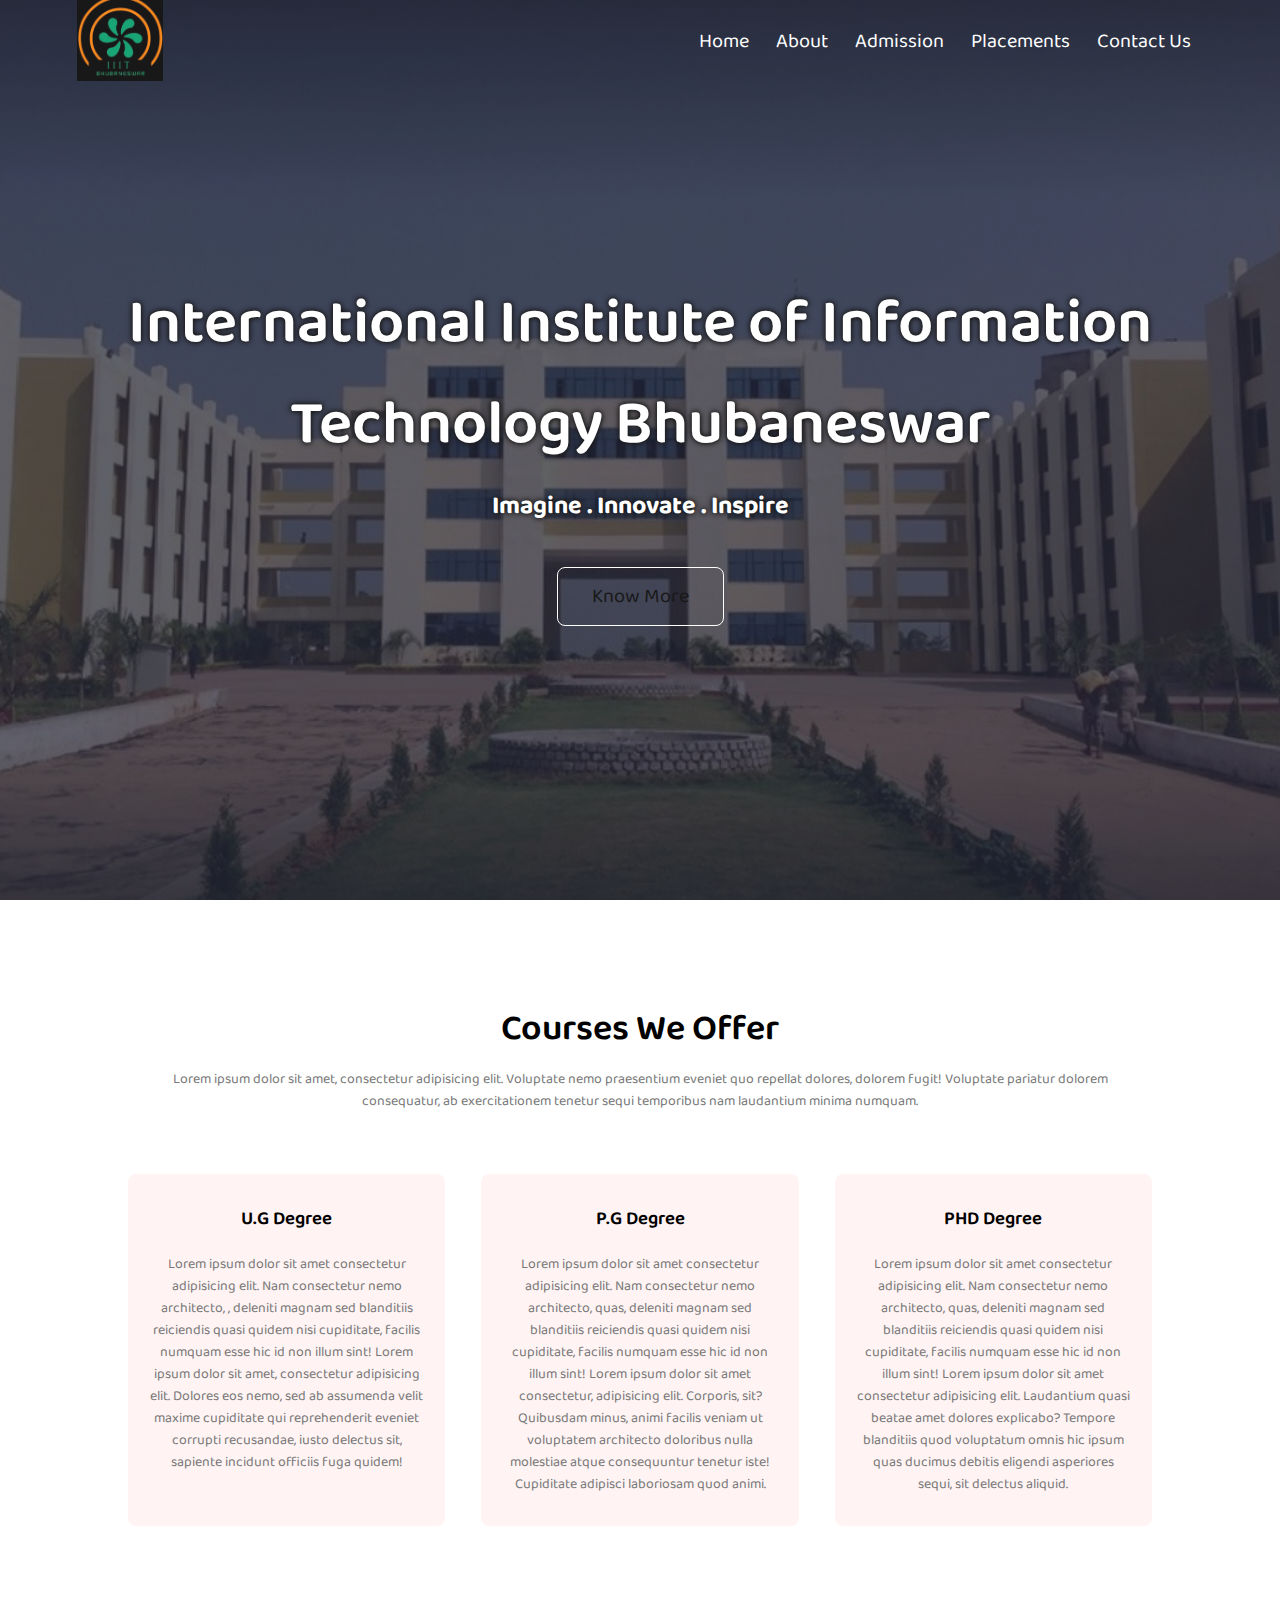
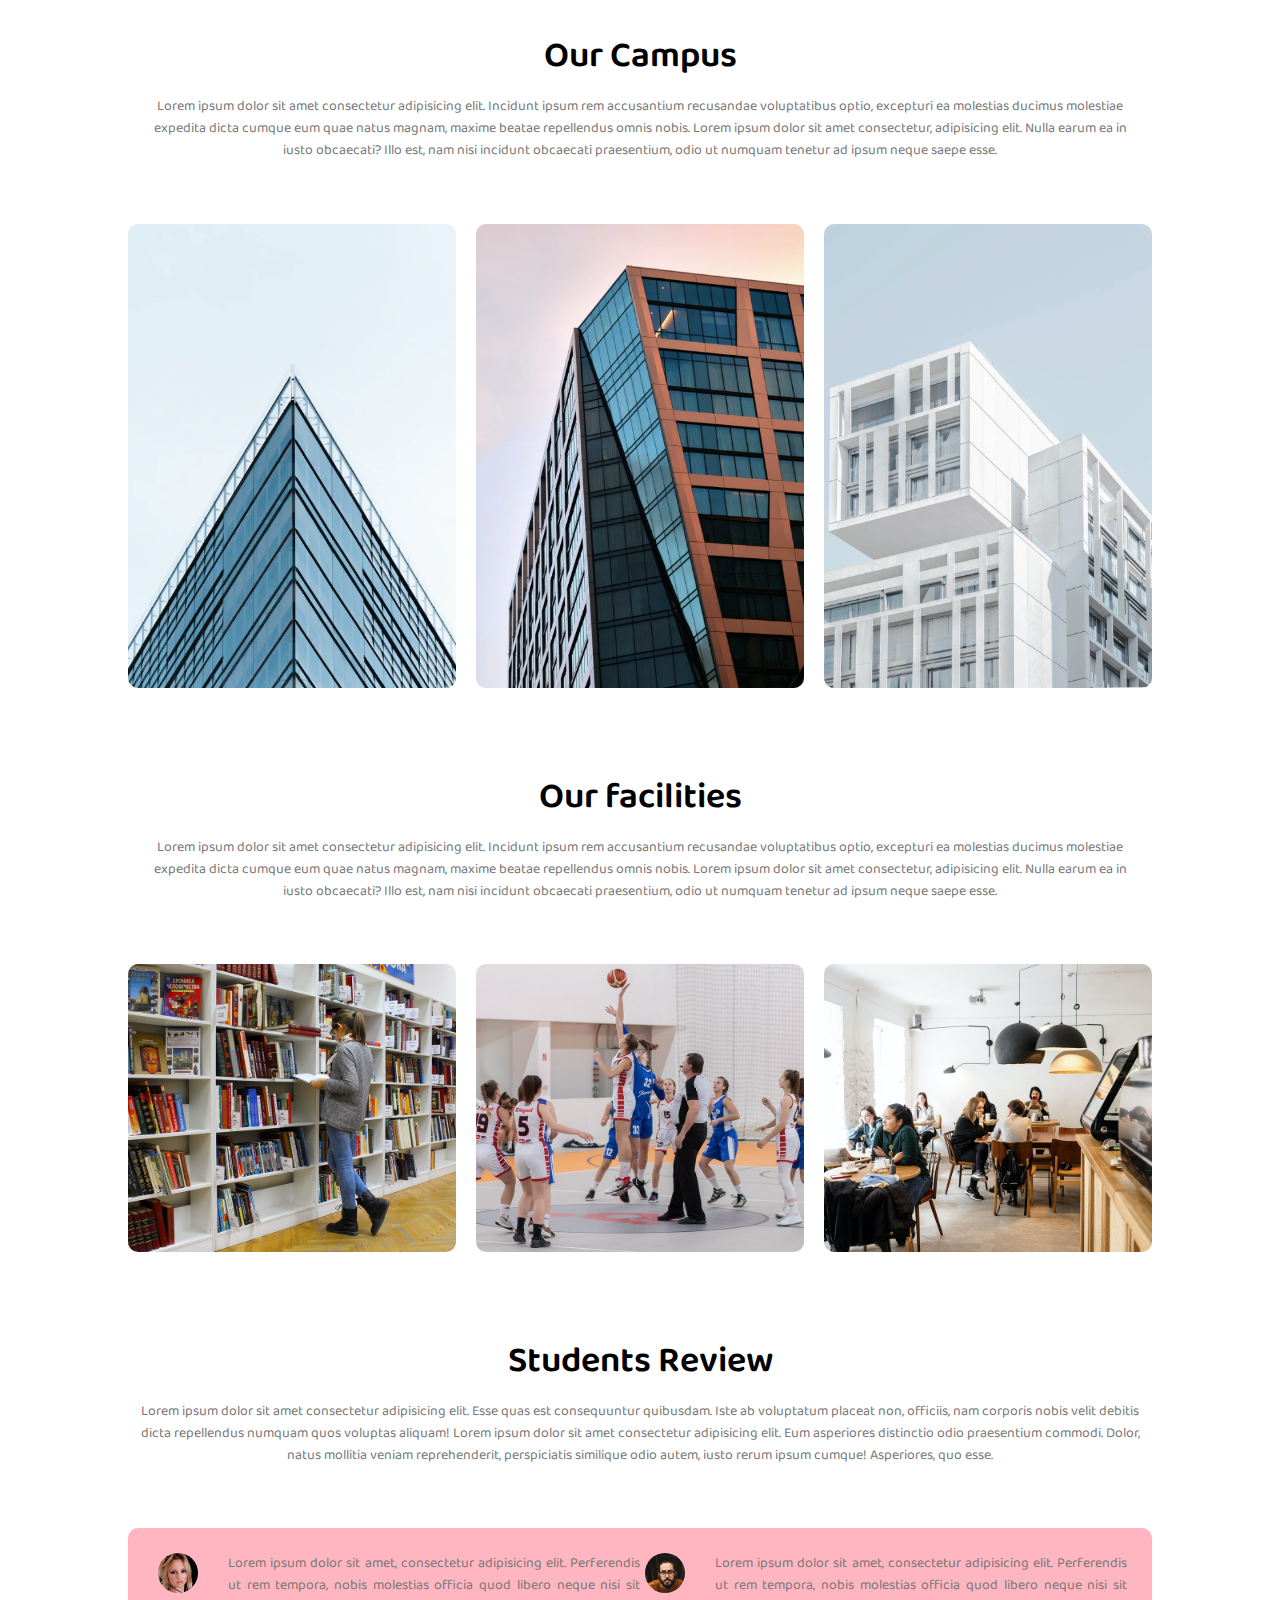
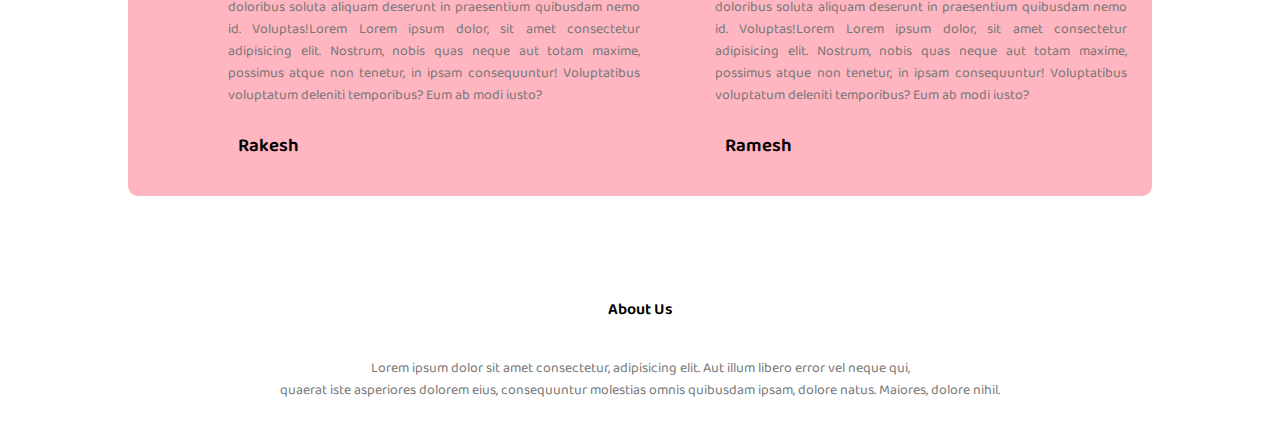
<file: index.html>
<!DOCTYPE html>
<html lang="en">
<head>
    <meta charset="UTF-8">
    <meta http-equiv="X-UA-Compatible" content="IE=edge">
    <meta name="viewport" content="width=device-width, initial-scale=1.0">
    <title>Home-IIIT BBSR</title>
    <link rel="stylesheet" href="style.css">
    <link rel="preconnect" href="https://fonts.googleapis.com">
<link rel="preconnect" href="https://fonts.gstatic.com" crossorigin>
<link href="https://fonts.googleapis.com/css2?family=Baloo+Bhai+2:wght@600;800&display=swap" rel="stylesheet">
<link rel="stylesheet" href="mobile.css">
<link rel="stylesheet" href="https://pro.fontawesome.com/releases/v5.10.0/css/all.css" integrity="sha384-AYmEC3Yw5cVb3ZcuHtOA93w35dYTsvhLPVnYs9eStHfGJvOvKxVfELGroGkvsg+p" crossorigin="anonymous"/>
</head>
<body>
    <section class="header">
        <nav><a href="index.html"><img src="img/logo.jpg" alt="logo" srcset=""></a>
        <div class="nav-links" id="navlinks">
            <i class="fa fa-times-circle" onclick="hidemenu()" ></i>
            <ul>
                <li><a href="index.html">Home</a></li>
                <li><a href="about.html">About</a></li>
                <li><a href="course.html">Admission</a></li>
                <li><a href="placement.html">Placements</a></li>
                <li><a href="contact.html">Contact Us</a></li>
            </ul>

        </div>
         <i class="fa fa-bars" onclick="showmenu()" ></i>       
        </nav>

        <div class="text-box">
            <h1>International Institute of Information Technology Bhubaneswar</h1>
            <h2>Imagine . Innovate . Inspire</h2>
            <a href="" class="btn-one">Know More</a>
        </div>

    </section>

<section class="course">
    <h1>Courses We Offer</h1>
    <p>Lorem ipsum dolor sit amet, consectetur adipisicing elit. Voluptate nemo praesentium eveniet quo repellat dolores, dolorem fugit! Voluptate pariatur dolorem consequatur, ab exercitationem tenetur sequi temporibus nam laudantium minima numquam.</p>

<div class="row">
    <div class="course-col">
        <h3>U.G Degree</h3>
        <p>Lorem ipsum dolor sit amet consectetur adipisicing elit. Nam consectetur nemo architecto, , deleniti magnam sed blanditiis reiciendis quasi quidem nisi cupiditate, facilis numquam esse hic id non illum sint! Lorem ipsum dolor sit amet, consectetur adipisicing elit. Dolores eos nemo, sed ab assumenda velit maxime cupiditate qui reprehenderit eveniet corrupti recusandae, iusto delectus sit, sapiente incidunt officiis fuga quidem!
        </p>
    </div>
    <div class="course-col">
        <h3>P.G Degree</h3>
        <p>Lorem ipsum dolor sit amet consectetur adipisicing elit. Nam consectetur nemo architecto, quas, deleniti magnam sed blanditiis reiciendis quasi quidem nisi cupiditate, facilis numquam esse hic id non illum sint!  Lorem ipsum dolor sit amet consectetur, adipisicing elit. Corporis, sit? Quibusdam minus, animi facilis veniam ut voluptatem architecto doloribus nulla molestiae atque consequuntur tenetur iste! Cupiditate adipisci laboriosam quod animi. </p>
    </div>
    <div class="course-col">    
        <h3>PHD Degree</h3>
        <p>Lorem ipsum dolor sit amet consectetur adipisicing elit. Nam consectetur nemo architecto,  quas, deleniti magnam sed blanditiis reiciendis quasi quidem nisi cupiditate, facilis numquam esse hic id non illum sint! Lorem ipsum dolor sit amet consectetur adipisicing elit. Laudantium quasi beatae amet dolores explicabo? Tempore blanditiis quod voluptatum omnis hic ipsum quas ducimus debitis eligendi asperiores sequi, sit delectus aliquid. </p>
    </div>
</div>

</section>


<section class="campus">
    <h1>Our Campus</h1>
    <p>Lorem ipsum dolor sit amet consectetur adipisicing elit. Incidunt ipsum rem accusantium recusandae voluptatibus optio, excepturi ea molestias ducimus molestiae expedita dicta cumque eum quae natus magnam, maxime beatae repellendus omnis nobis. Lorem ipsum dolor sit amet consectetur, adipisicing elit. Nulla earum ea in iusto obcaecati? Illo est, nam nisi incidunt obcaecati praesentium, odio ut numquam tenetur ad ipsum neque saepe esse.</p>


<div class="row">
<div class="campus-col">
    <img src="img/london.png" >
    <div class="layer">

        <h3>Admin Block</h3>
    </div>
</div>
<div class="campus-col">
    <img src="img/newyork.png"  >
    <div class="layer">

        <h3>Students Block</h3>
    </div>
</div>
<div class="campus-col">
    <img src="img/washington.png">
    <div class="layer">

        <h3>Sports Block</h3>
    </div>
</div>


</div>


</section>

<section class="facilities">
    <h1>Our facilities</h1>
    <p>Lorem ipsum dolor sit amet consectetur adipisicing elit. Incidunt ipsum rem accusantium recusandae voluptatibus optio, excepturi ea molestias ducimus molestiae expedita dicta cumque eum quae natus magnam, maxime beatae repellendus omnis nobis. Lorem ipsum dolor sit amet consectetur, adipisicing elit. Nulla earum ea in iusto obcaecati? Illo est, nam nisi incidunt obcaecati praesentium, odio ut numquam tenetur ad ipsum neque saepe esse.</p>


    <div class="row">
        <div class="campus-col">
            <img src="img/library.png" >
            <div class="layer">
        
                <h3>library</h3>
            </div>
        </div>
        <div class="campus-col">
            <img src="img/basketball.png"  >
            <div class="layer">
        
                <h3>Sports Block</h3>
            </div>
        </div>
        <div class="campus-col">
            <img src="img/cafeteria.png">
            <div class="layer">
        
                <h3>Food Center</h3>
            </div>
        </div>
        
        
        </div>


</section>

<section class="testimonial">
    <h1>Students Review</h1>
    <p>Lorem ipsum dolor sit amet consectetur adipisicing elit. Esse quas est consequuntur quibusdam. Iste ab voluptatum placeat non, officiis, nam corporis nobis velit debitis dicta repellendus numquam quos voluptas aliquam! Lorem ipsum dolor sit amet consectetur adipisicing elit. Eum asperiores distinctio odio praesentium commodi. Dolor, natus mollitia veniam reprehenderit, perspiciatis similique odio autem, iusto rerum ipsum cumque! Asperiores, quo esse.</p>


    <div class="row">

        <div class="testimonial-col">

            <img src="img/user1.jpg" >
                    <div><p>Lorem ipsum dolor sit amet, consectetur adipisicing elit. Perferendis ut rem tempora, nobis molestias officia quod libero neque nisi sit doloribus soluta aliquam deserunt in praesentium quibusdam nemo id. Voluptas!Lorem Lorem ipsum dolor, sit amet consectetur adipisicing elit. Nostrum, nobis quas neque aut totam maxime, possimus atque non tenetur, in ipsam consequuntur! Voluptatibus voluptatum deleniti temporibus? Eum ab modi iusto?</p>
                    
                    <h3>Rakesh</h3>
                    <i class="fa fa-star"></i>
                    <i class="fa fa-star"></i>
                    <i class="fa fa-star"></i>
                    <i class="fa fa-star"></i>
                    <i class="fa fa-star-o"></i>
                    
                    </div>
        
            <img src="img/user2.jpg" >
                    <div><p>Lorem ipsum dolor sit amet, consectetur adipisicing elit. Perferendis ut rem tempora, nobis molestias officia quod libero neque nisi sit doloribus soluta aliquam deserunt in praesentium quibusdam nemo id. Voluptas!Lorem Lorem ipsum dolor, sit amet consectetur adipisicing elit. Nostrum, nobis quas neque aut totam maxime, possimus atque non tenetur, in ipsam consequuntur! Voluptatibus voluptatum deleniti temporibus? Eum ab modi iusto?</p>
                    
                    <h3>Ramesh </h3>
                    <i class="fa fa-star"></i>
                    <i class="fa fa-star"></i>
                    <i class="fa fa-star"></i>
                    <i class="fa fa-star"></i>
                    <i class="fa fa-star"></i>
                    
        </div>
    </div>
</section>



<section class="footer">

    <h4>About Us  </h4>
<p>Lorem ipsum dolor sit amet consectetur, adipisicing elit. Aut illum libero error vel neque qui, <br> quaerat iste asperiores dolorem eius, consequuntur molestias omnis quibusdam ipsam, dolore natus. Maiores, dolore nihil.</p>

<div class="icons">
    <i class="fab fa-facebook-f"></i>
    <i class="fab fa-twitter"></i>
    <i class="fab fa-instagram"></i>
    <i class="fab fa-linkedin"></i>
    
  
</div>






</section>

<script src="https://smtpjs.com/v3/smtp.js"></script>
<script src="script.js"></script>




</body>

</html>
</file>
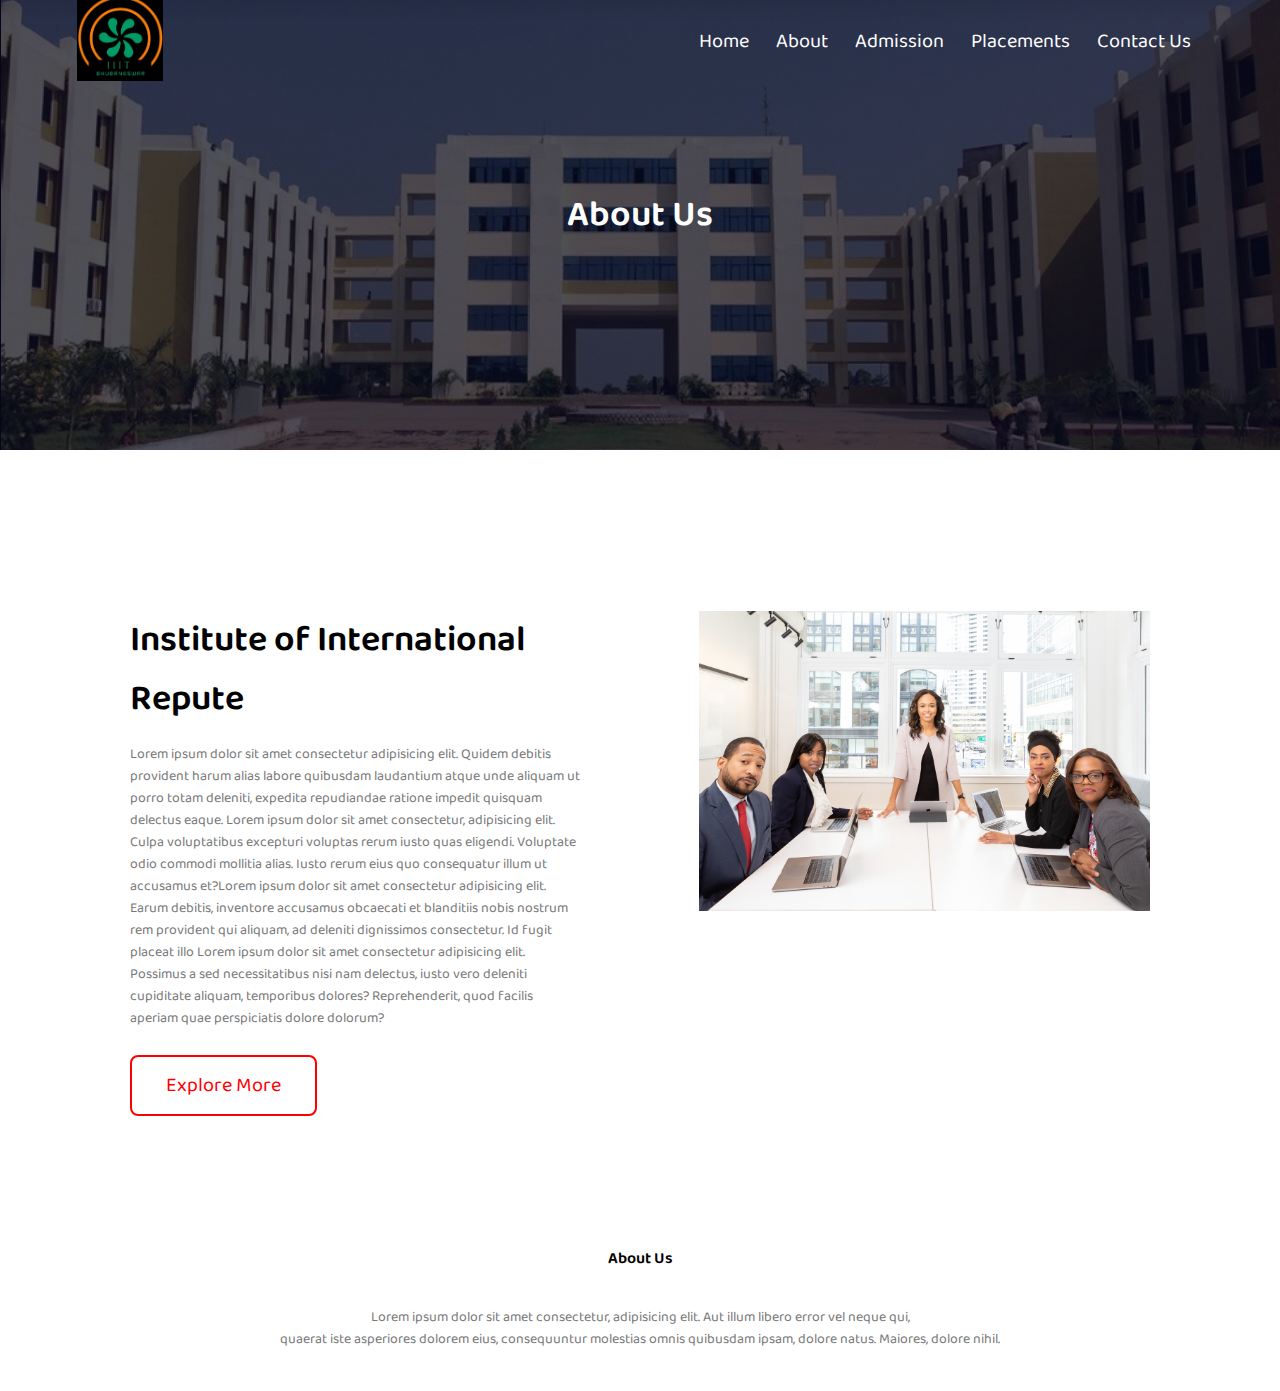
<file: about.html>
<!DOCTYPE html>
<html lang="en">
<head>
    <meta charset="UTF-8">
    <meta http-equiv="X-UA-Compatible" content="IE=edge">
    <meta name="viewport" content="width=device-width, initial-scale=1.0">
    <title>Home-IIIT BBSR</title>
    <link rel="stylesheet" href="style.css">
    <link rel="preconnect" href="https://fonts.googleapis.com">
<link rel="preconnect" href="https://fonts.gstatic.com" crossorigin>
<link href="https://fonts.googleapis.com/css2?family=Baloo+Bhai+2:wght@600;800&display=swap" rel="stylesheet">
<link rel="stylesheet" href="mobile.css">
<link rel="stylesheet" href="https://pro.fontawesome.com/releases/v5.10.0/css/all.css" integrity="sha384-AYmEC3Yw5cVb3ZcuHtOA93w35dYTsvhLPVnYs9eStHfGJvOvKxVfELGroGkvsg+p" crossorigin="anonymous"/>
</head>
<body>
    <section class="sub-header">
        <nav><a href="index.html"><img src="img/logo.jpg" alt="logo" srcset=""></a>
        <div class="nav-links" id="navlinks">
            <i class="fa fa-times-circle" onclick="hidemenu()" ></i>
            <ul>
                <li><a href="index.html">Home</a></li>
                <li><a href="about.html">About</a></li>
                <li><a href="course.html">Admission</a></li>
                <li><a href="placement.html">Placements</a></li>
                <li><a href="contact.html">Contact Us</a></li>
            </ul>

        </div>
         <i class="fa fa-bars" onclick="showmenu()" ></i>       
        </nav>

      <h1>About Us</h1>

    </section>

    

    <section class="about-us">



        <div class="row">

            <div class="about-col">

            <h1>Institute of International Repute </h1>
            <p>Lorem ipsum dolor sit amet consectetur adipisicing elit. Quidem debitis provident harum alias labore quibusdam laudantium atque unde aliquam ut porro totam deleniti, expedita repudiandae ratione impedit quisquam delectus eaque. Lorem ipsum dolor sit amet consectetur, adipisicing elit. Culpa voluptatibus excepturi voluptas rerum iusto quas eligendi. Voluptate odio commodi mollitia alias. Iusto rerum eius quo consequatur illum ut accusamus et?Lorem ipsum dolor sit amet consectetur adipisicing elit. Earum debitis, inventore accusamus obcaecati et blanditiis nobis nostrum rem provident qui aliquam, ad deleniti dignissimos consectetur. Id fugit placeat illo Lorem ipsum dolor sit amet consectetur adipisicing elit. Possimus a sed necessitatibus nisi nam delectus, iusto vero deleniti cupiditate aliquam, temporibus dolores? Reprehenderit, quod facilis aperiam quae perspiciatis dolore dolorum?</p>
            <a href="" class="btn-one redbtn">Explore More</a>
            </div>
            <div class="about-col">

                <img src="img/about.jpg" alt="">
            </div>
        </div>
    </section>




<section class="footer">

    <h4>About Us  </h4>
<p>Lorem ipsum dolor sit amet consectetur, adipisicing elit. Aut illum libero error vel neque qui, <br> quaerat iste asperiores dolorem eius, consequuntur molestias omnis quibusdam ipsam, dolore natus. Maiores, dolore nihil.</p>

<div class="icons">
    <i class="fab fa-facebook-f"></i>
    <i class="fab fa-twitter"></i>
    <i class="fab fa-instagram"></i>
    <i class="fab fa-linkedin"></i>
    
  
</div>






</section>

</body>
</html>
</file>
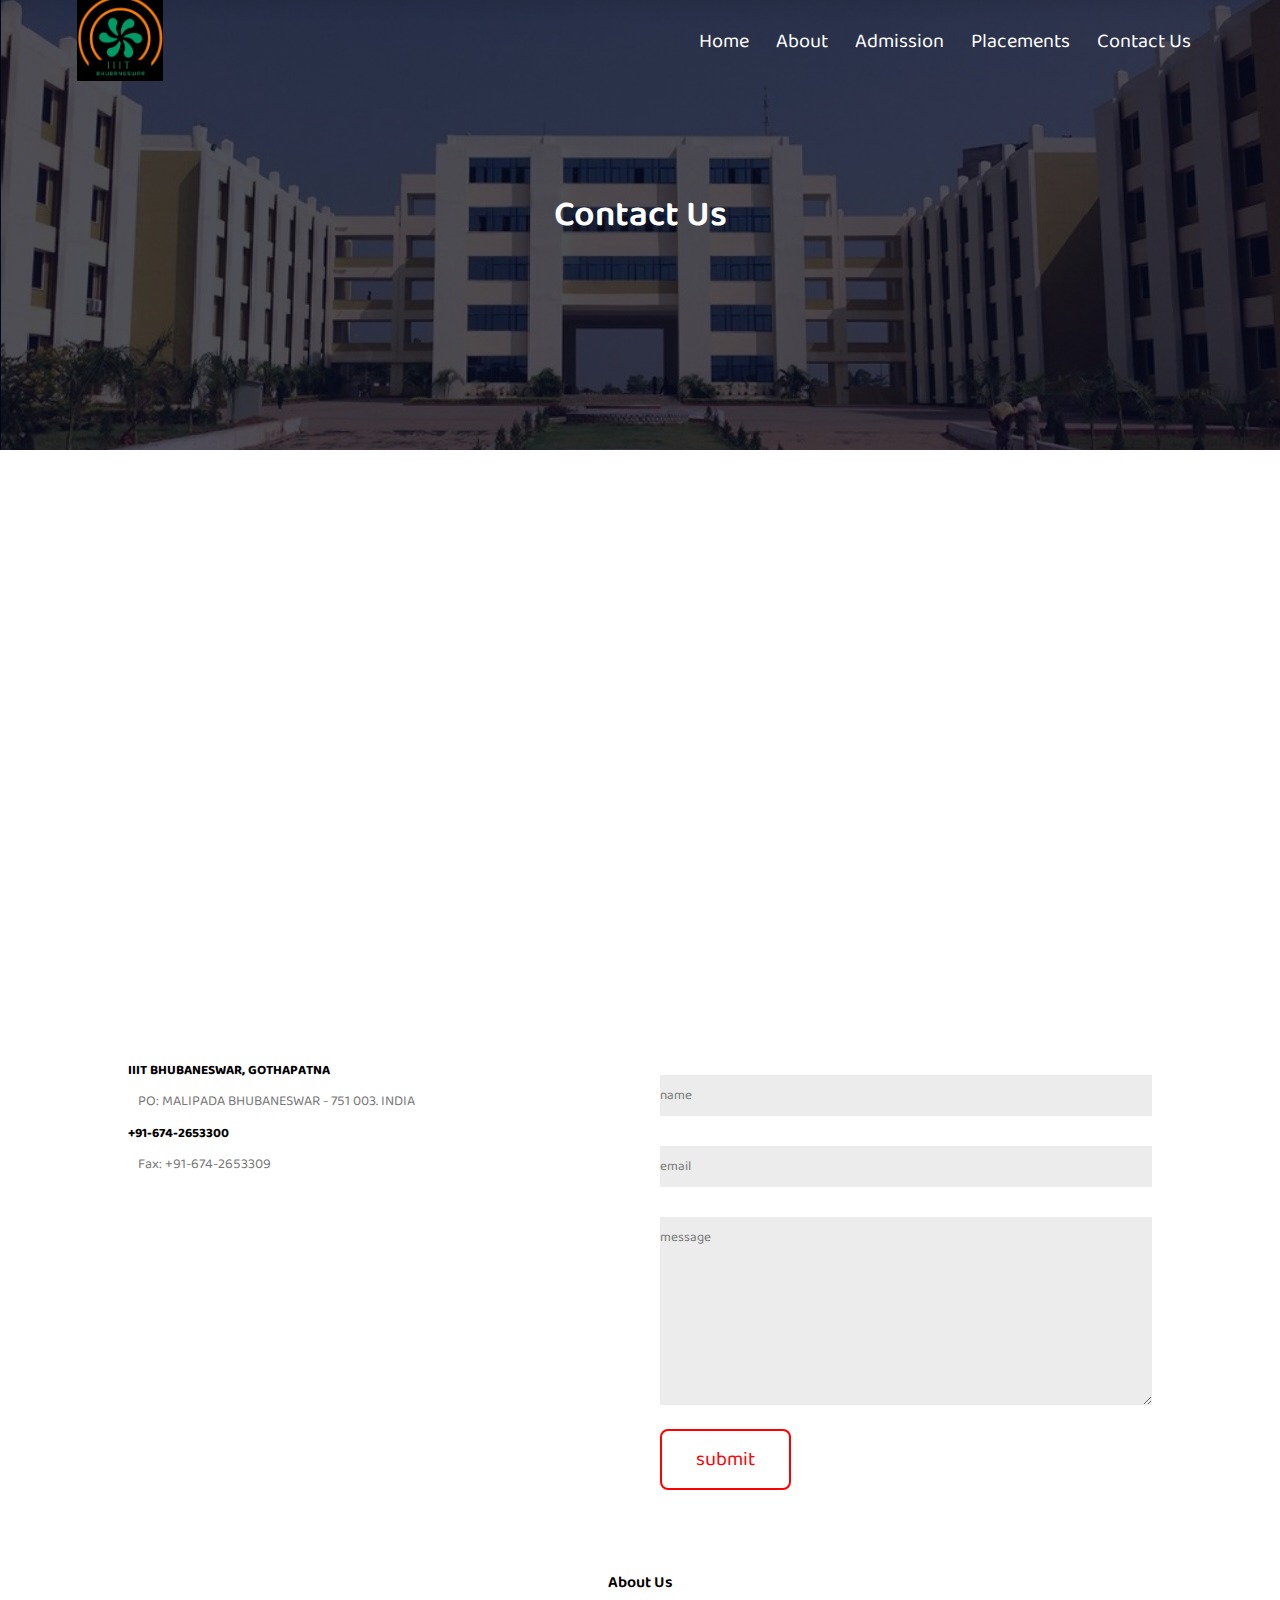
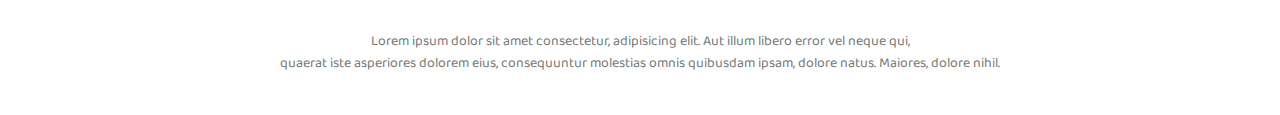
<file: contact.html>
<!DOCTYPE html>
<html lang="en">
<head>
    <meta charset="UTF-8">
    <meta http-equiv="X-UA-Compatible" content="IE=edge">
    <meta name="viewport" content="width=device-width, initial-scale=1.0">
    <title>Home-IIIT BBSR</title>
    <link rel="stylesheet" href="style.css">
    <link rel="preconnect" href="https://fonts.googleapis.com">
<link rel="preconnect" href="https://fonts.gstatic.com" crossorigin>
<link href="https://fonts.googleapis.com/css2?family=Baloo+Bhai+2:wght@600;800&display=swap" rel="stylesheet">
<link rel="stylesheet" href="mobile.css">
<link rel="stylesheet" href="https://pro.fontawesome.com/releases/v5.10.0/css/all.css" integrity="sha384-AYmEC3Yw5cVb3ZcuHtOA93w35dYTsvhLPVnYs9eStHfGJvOvKxVfELGroGkvsg+p" crossorigin="anonymous"/>
</head>
<body>
    <section class="sub-header">
        <nav><a href="index.html"><img src="img/logo.jpg" alt="logo" srcset=""></a>
        <div class="nav-links" id="navlinks">
            <i class="fa fa-times-circle" onclick="hidemenu()" ></i>
            <ul>
                <li><a href="index.html">Home</a></li>
                <li><a href="about.html">About</a></li>
                <li><a href="course.html">Admission</a></li>
                <li><a href="placement.html">Placements</a></li>
                <li><a href="contact.html">Contact Us</a></li>
            </ul>

        </div>
         <i class="fa fa-bars" onclick="showmenu()" ></i>       
        </nav>

      <h1>Contact Us</h1>

    </section>

    
<Section class="location">



    <iframe src="https://www.google.com/maps/embed?pb=!1m18!1m12!1m3!1d3742.133336064624!2d85.74120761492046!3d20.29474738640049!2m3!1f0!2f0!3f0!3m2!1i1024!2i768!4f13.1!3m3!1m2!1s0x3a1907923fc9c557%3A0xd3b0b05336a9dfaa!2sInternational%20Institute%20of%20Information%20Technology%20Bhubaneswar!5e0!3m2!1sen!2sin!4v1639800407850!5m2!1sen!2sin" width="600" height="450" style="border:0;" allowfullscreen="" loading="lazy"></iframe>



</Section>
    

<section class="contact-us">

    <div class="row">
        <div class="contact-col"> <div>
            <i class="fas fa-home"></i>
            <span><h5>IIIT BHUBANESWAR, GOTHAPATNA</h5>
            <p>PO: MALIPADA BHUBANESWAR - 751 003. INDIA</p></span>
        </div>
        <div>
            <i class="fas fa-phone"></i>
            <span><h5>+91-674-2653300</h5>
            <p>Fax: +91-674-2653309</p></span>

        </div>
        </div>
        <div class="contact-col">
<form onclick="sendEmail(); reset() ; return false ;">

    <input type="text" name="name" placeholder="name" required>
    <input type="email" name="email" placeholder="email" required>
    <textarea  rows="8" name="message" placeholder="message" required></textarea>
<button type="submit" class="btn-one redbtn">submit</button>
</form>

        </div>
    </div>
</section>


<section class="footer">

    <h4>About Us  </h4>
<p>Lorem ipsum dolor sit amet consectetur, adipisicing elit. Aut illum libero error vel neque qui, <br> quaerat iste asperiores dolorem eius, consequuntur molestias omnis quibusdam ipsam, dolore natus. Maiores, dolore nihil.</p>

<div class="icons">
    <i class="fab fa-facebook-f"></i>
    <i class="fab fa-twitter"></i>
    <i class="fab fa-instagram"></i>
    <i class="fab fa-linkedin"></i>
    
  
</div>






</section>

</body>
</html>
</file>
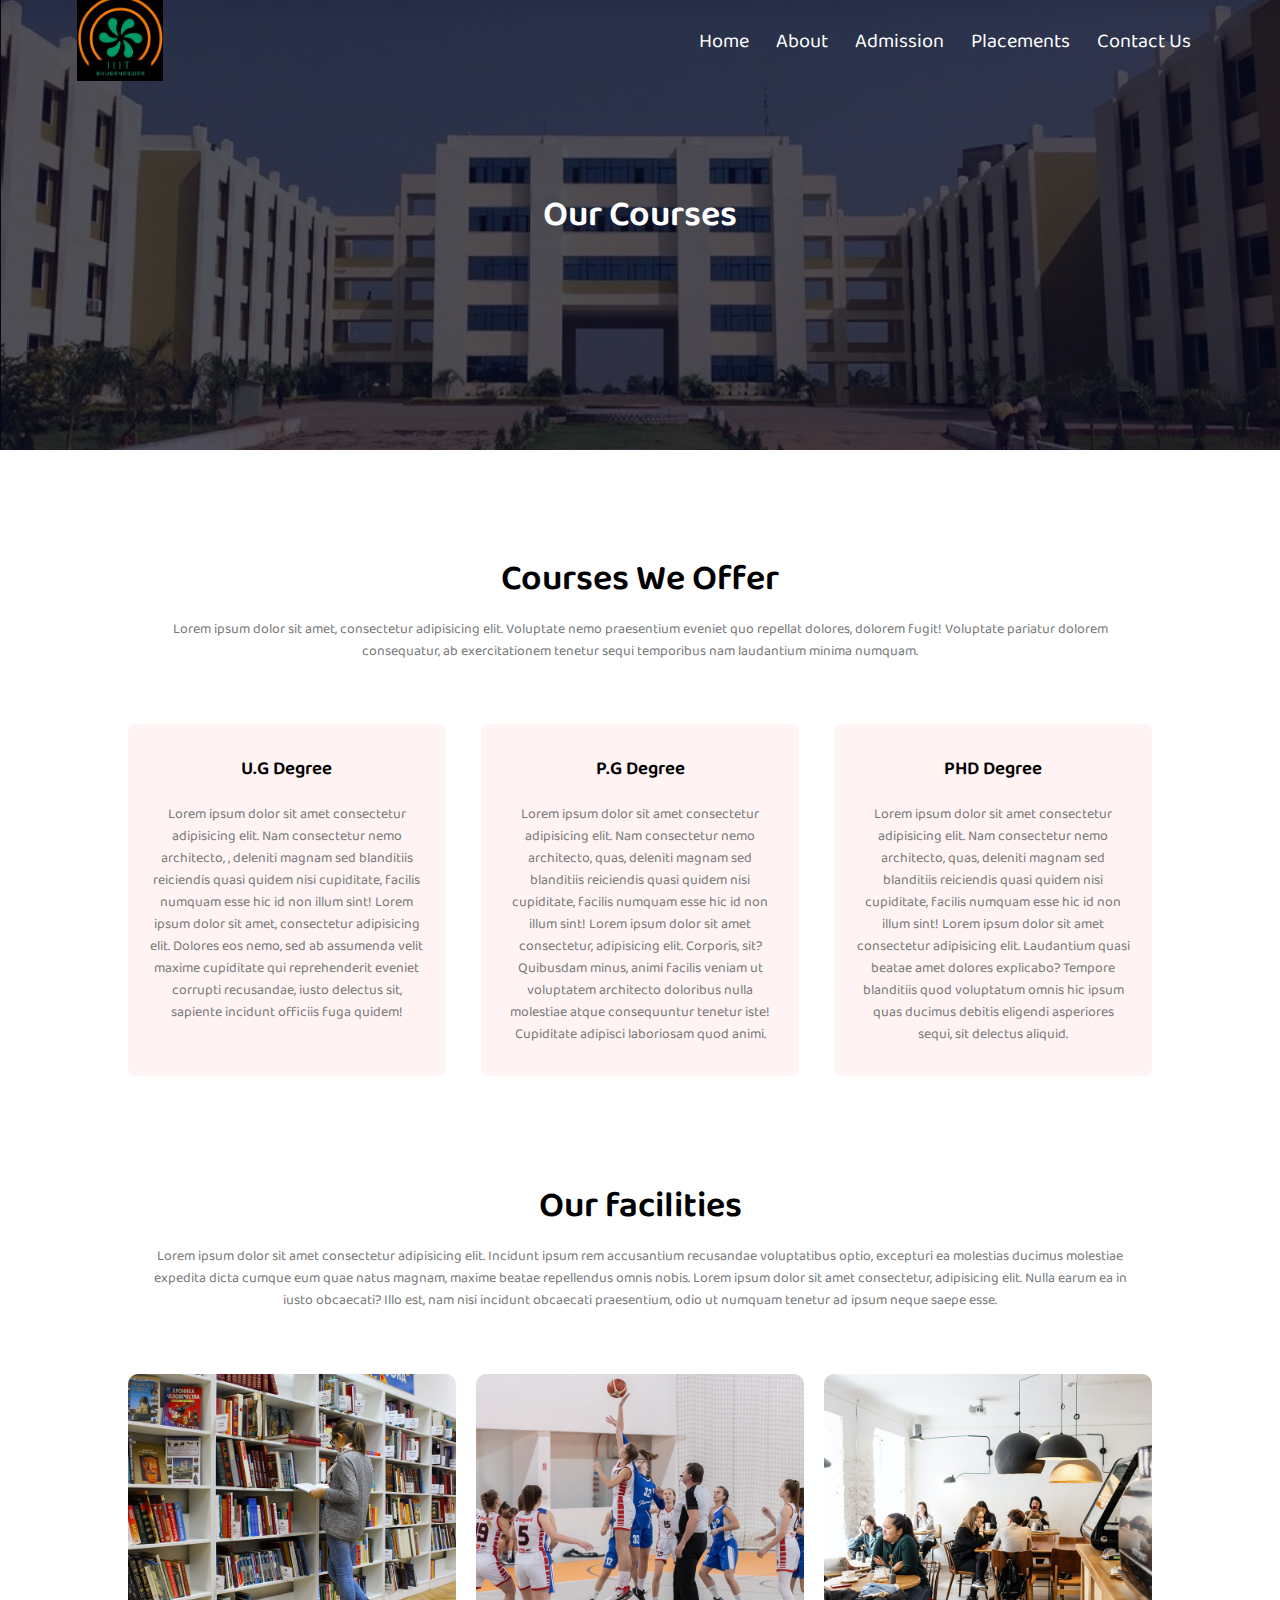
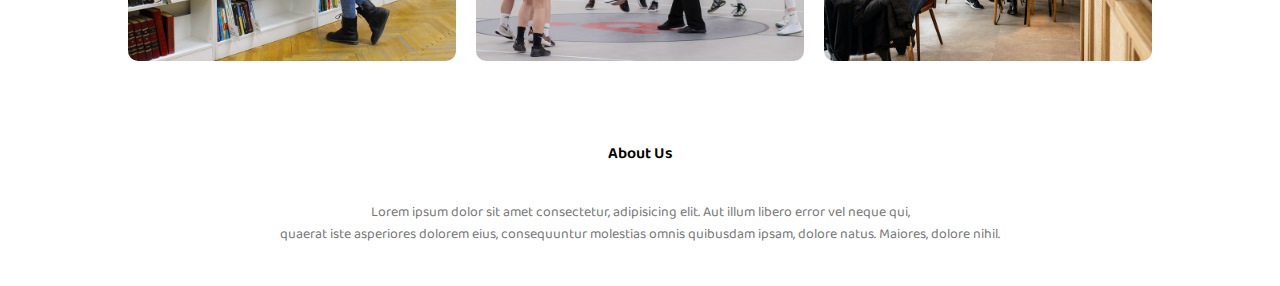
<file: course.html>
<!DOCTYPE html>
<html lang="en">
<head>
    <meta charset="UTF-8">
    <meta http-equiv="X-UA-Compatible" content="IE=edge">
    <meta name="viewport" content="width=device-width, initial-scale=1.0">
    <title>Home-IIIT BBSR</title>
    <link rel="stylesheet" href="style.css">
    <link rel="preconnect" href="https://fonts.googleapis.com">
<link rel="preconnect" href="https://fonts.gstatic.com" crossorigin>
<link href="https://fonts.googleapis.com/css2?family=Baloo+Bhai+2:wght@600;800&display=swap" rel="stylesheet">
<link rel="stylesheet" href="mobile.css">
<link rel="stylesheet" href="https://pro.fontawesome.com/releases/v5.10.0/css/all.css" integrity="sha384-AYmEC3Yw5cVb3ZcuHtOA93w35dYTsvhLPVnYs9eStHfGJvOvKxVfELGroGkvsg+p" crossorigin="anonymous"/>
</head>
<body>
    <section class="sub-header">
        <nav><a href="index.html"><img src="img/logo.jpg" alt="logo" srcset=""></a>
        <div class="nav-links" id="navlinks">
            <i class="fa fa-times-circle" onclick="hidemenu()" ></i>
            <ul>
                <li><a href="index.html">Home</a></li>
                <li><a href="about.html">About</a></li>
                <li><a href="course.html">Admission</a></li>
                <li><a href="placement.html">Placements</a></li>
                <li><a href="contact.html">Contact Us</a></li>
            </ul>

        </div>
         <i class="fa fa-bars" onclick="showmenu()" ></i>       
        </nav>

      <h1>Our Courses</h1>

    </section>

    <section class="course">
        <h1>Courses We Offer</h1>
        <p>Lorem ipsum dolor sit amet, consectetur adipisicing elit. Voluptate nemo praesentium eveniet quo repellat dolores, dolorem fugit! Voluptate pariatur dolorem consequatur, ab exercitationem tenetur sequi temporibus nam laudantium minima numquam.</p>
    
    <div class="row">
        <div class="course-col">
            <h3>U.G Degree</h3>
            <p>Lorem ipsum dolor sit amet consectetur adipisicing elit. Nam consectetur nemo architecto, , deleniti magnam sed blanditiis reiciendis quasi quidem nisi cupiditate, facilis numquam esse hic id non illum sint! Lorem ipsum dolor sit amet, consectetur adipisicing elit. Dolores eos nemo, sed ab assumenda velit maxime cupiditate qui reprehenderit eveniet corrupti recusandae, iusto delectus sit, sapiente incidunt officiis fuga quidem!
            </p>
        </div>
        <div class="course-col">
            <h3>P.G Degree</h3>
            <p>Lorem ipsum dolor sit amet consectetur adipisicing elit. Nam consectetur nemo architecto, quas, deleniti magnam sed blanditiis reiciendis quasi quidem nisi cupiditate, facilis numquam esse hic id non illum sint!  Lorem ipsum dolor sit amet consectetur, adipisicing elit. Corporis, sit? Quibusdam minus, animi facilis veniam ut voluptatem architecto doloribus nulla molestiae atque consequuntur tenetur iste! Cupiditate adipisci laboriosam quod animi. </p>
        </div>
        <div class="course-col">    
            <h3>PHD Degree</h3>
            <p>Lorem ipsum dolor sit amet consectetur adipisicing elit. Nam consectetur nemo architecto,  quas, deleniti magnam sed blanditiis reiciendis quasi quidem nisi cupiditate, facilis numquam esse hic id non illum sint! Lorem ipsum dolor sit amet consectetur adipisicing elit. Laudantium quasi beatae amet dolores explicabo? Tempore blanditiis quod voluptatum omnis hic ipsum quas ducimus debitis eligendi asperiores sequi, sit delectus aliquid. </p>
        </div>
    </div>
    
    </section>

    <section class="facilities">
        <h1>Our facilities</h1>
        <p>Lorem ipsum dolor sit amet consectetur adipisicing elit. Incidunt ipsum rem accusantium recusandae voluptatibus optio, excepturi ea molestias ducimus molestiae expedita dicta cumque eum quae natus magnam, maxime beatae repellendus omnis nobis. Lorem ipsum dolor sit amet consectetur, adipisicing elit. Nulla earum ea in iusto obcaecati? Illo est, nam nisi incidunt obcaecati praesentium, odio ut numquam tenetur ad ipsum neque saepe esse.</p>
    
    
        <div class="row">
            <div class="campus-col">
                <img src="img/library.png" >
                <div class="layer">
            
                    <h3>library</h3>
                </div>
            </div>
            <div class="campus-col">
                <img src="img/basketball.png"  >
                <div class="layer">
            
                    <h3>Sports Block</h3>
                </div>
            </div>
            <div class="campus-col">
                <img src="img/cafeteria.png">
                <div class="layer">
            
                    <h3>Food Center</h3>
                </div>
            </div>
            
            
            </div>
    
    
    </section>

    



<section class="footer">

    <h4>About Us  </h4>
<p>Lorem ipsum dolor sit amet consectetur, adipisicing elit. Aut illum libero error vel neque qui, <br> quaerat iste asperiores dolorem eius, consequuntur molestias omnis quibusdam ipsam, dolore natus. Maiores, dolore nihil.</p>

<div class="icons">
    <i class="fab fa-facebook-f"></i>
    <i class="fab fa-twitter"></i>
    <i class="fab fa-instagram"></i>
    <i class="fab fa-linkedin"></i>
    
  
</div>






</section>

</body>
</html>
</file>
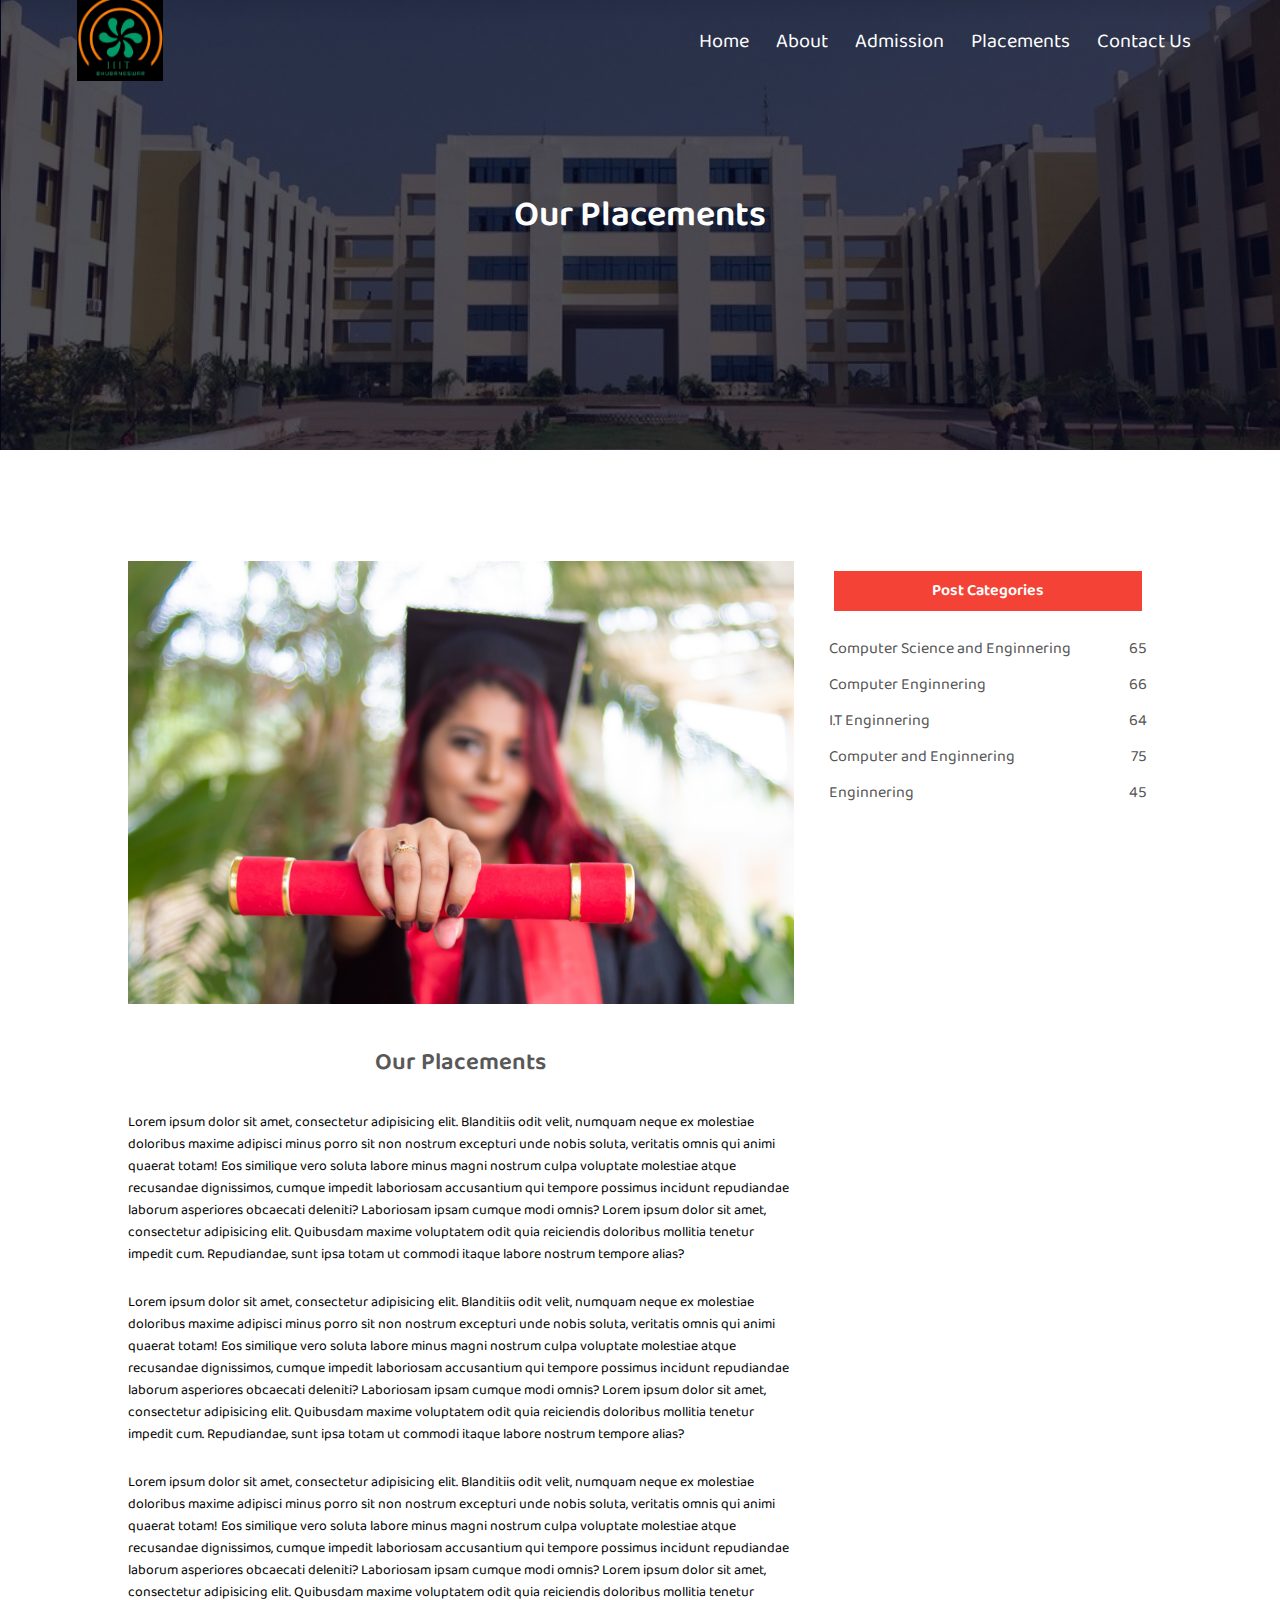
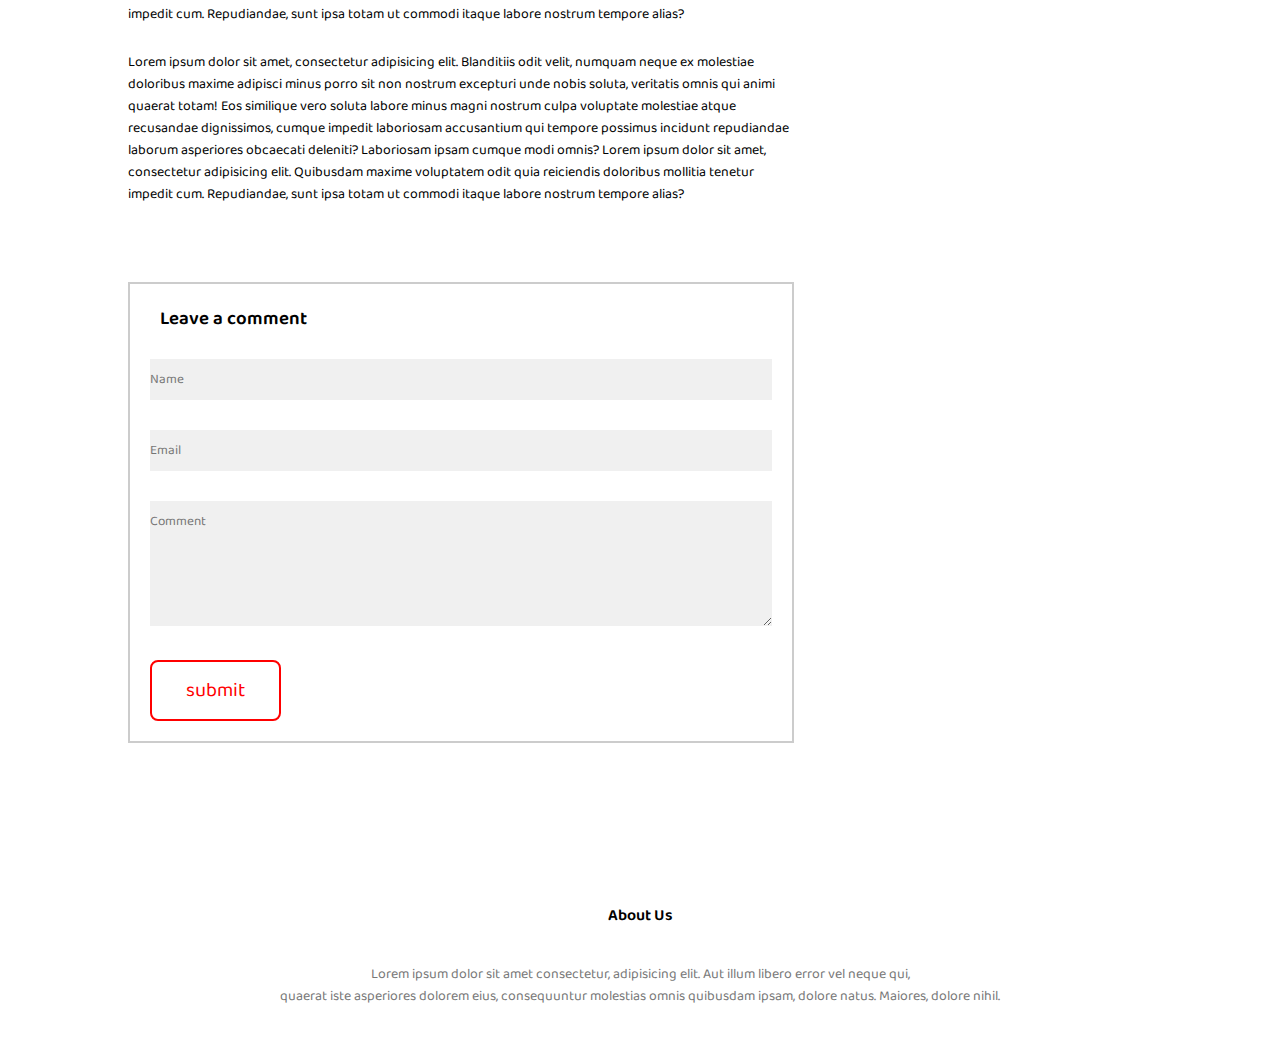
<file: placement.html>
<!DOCTYPE html>
<html lang="en">
<head>
    <meta charset="UTF-8">
    <meta http-equiv="X-UA-Compatible" content="IE=edge">
    <meta name="viewport" content="width=device-width, initial-scale=1.0">
    <title>Home-IIIT BBSR</title>
    <link rel="stylesheet" href="style.css">
    <link rel="preconnect" href="https://fonts.googleapis.com">
<link rel="preconnect" href="https://fonts.gstatic.com" crossorigin>
<link href="https://fonts.googleapis.com/css2?family=Baloo+Bhai+2:wght@600;800&display=swap" rel="stylesheet">
<link rel="stylesheet" href="mobile.css">
<link rel="stylesheet" href="https://pro.fontawesome.com/releases/v5.10.0/css/all.css" integrity="sha384-AYmEC3Yw5cVb3ZcuHtOA93w35dYTsvhLPVnYs9eStHfGJvOvKxVfELGroGkvsg+p" crossorigin="anonymous"/>
</head>
<body>
    <section class="sub-header">
        <nav><a href="index.html"><img src="img/logo.jpg" alt="logo" srcset=""></a>
        <div class="nav-links" id="navlinks">
            <i class="fa fa-times-circle" onclick="hidemenu()" ></i>
            <ul>
                <li><a href="index.html">Home</a></li>
                <li><a href="about.html">About</a></li>
                <li><a href="course.html">Admission</a></li>
                <li><a href="placement.html">Placements</a></li>
                <li><a href="contact.html">Contact Us</a></li>
            </ul>

        </div>
         <i class="fa fa-bars" onclick="showmenu()" ></i>       
        </nav>

      <h1>Our Placements</h1>

    </section>
  
    <section class="placement">

        <div class="row">

            <div class="col-left">
                <img src="img/certificate.jpg" >

                <h2>Our Placements</h2>

              <p>Lorem ipsum dolor sit amet, consectetur adipisicing elit. Blanditiis odit velit, numquam neque ex molestiae doloribus maxime adipisci minus porro sit non nostrum excepturi unde nobis soluta, veritatis omnis qui animi quaerat totam! Eos similique vero soluta labore minus magni nostrum culpa voluptate molestiae atque recusandae dignissimos, cumque impedit laboriosam accusantium qui tempore possimus incidunt repudiandae laborum asperiores obcaecati deleniti? Laboriosam ipsam cumque modi omnis? Lorem ipsum dolor sit amet, consectetur adipisicing elit. Quibusdam maxime voluptatem odit quia reiciendis doloribus mollitia tenetur impedit cum. Repudiandae, sunt ipsa totam ut commodi itaque labore nostrum tempore alias?</p>
              <br>
              <p>Lorem ipsum dolor sit amet, consectetur adipisicing elit. Blanditiis odit velit, numquam neque ex molestiae doloribus maxime adipisci minus porro sit non nostrum excepturi unde nobis soluta, veritatis omnis qui animi quaerat totam! Eos similique vero soluta labore minus magni nostrum culpa voluptate molestiae atque recusandae dignissimos, cumque impedit laboriosam accusantium qui tempore possimus incidunt repudiandae laborum asperiores obcaecati deleniti? Laboriosam ipsam cumque modi omnis? Lorem ipsum dolor sit amet, consectetur adipisicing elit. Quibusdam maxime voluptatem odit quia reiciendis doloribus mollitia tenetur impedit cum. Repudiandae, sunt ipsa totam ut commodi itaque labore nostrum tempore alias?</p>
              <br>
              <p>Lorem ipsum dolor sit amet, consectetur adipisicing elit. Blanditiis odit velit, numquam neque ex molestiae doloribus maxime adipisci minus porro sit non nostrum excepturi unde nobis soluta, veritatis omnis qui animi quaerat totam! Eos similique vero soluta labore minus magni nostrum culpa voluptate molestiae atque recusandae dignissimos, cumque impedit laboriosam accusantium qui tempore possimus incidunt repudiandae laborum asperiores obcaecati deleniti? Laboriosam ipsam cumque modi omnis? Lorem ipsum dolor sit amet, consectetur adipisicing elit. Quibusdam maxime voluptatem odit quia reiciendis doloribus mollitia tenetur impedit cum. Repudiandae, sunt ipsa totam ut commodi itaque labore nostrum tempore alias?</p>
              <br>
              <p>Lorem ipsum dolor sit amet, consectetur adipisicing elit. Blanditiis odit velit, numquam neque ex molestiae doloribus maxime adipisci minus porro sit non nostrum excepturi unde nobis soluta, veritatis omnis qui animi quaerat totam! Eos similique vero soluta labore minus magni nostrum culpa voluptate molestiae atque recusandae dignissimos, cumque impedit laboriosam accusantium qui tempore possimus incidunt repudiandae laborum asperiores obcaecati deleniti? Laboriosam ipsam cumque modi omnis? Lorem ipsum dolor sit amet, consectetur adipisicing elit. Quibusdam maxime voluptatem odit quia reiciendis doloribus mollitia tenetur impedit cum. Repudiandae, sunt ipsa totam ut commodi itaque labore nostrum tempore alias?</p>
              <br>

              <div class="comment">

                <h3>Leave a comment</h3>
                    <form  class="class-comm">

                        <input type="text" placeholder="Name">
                        <input type="email" placeholder="Email">
                        <textarea  rows="5" placeholder="Comment"></textarea>
 <button type="submit" class="btn-one redbtn">submit</button>
                    </form>
            </div>


            </div>
            <div class="col-right">

                <h3>Post Categories</h3>

        <div>
            <span>Computer Science and Enginnering</span>
            <span>65</span>
        </div>
        <div>
            <span>Computer Enginnering</span>
            <span>66</span>
        </div>
        <div>
            <span>I.T Enginnering</span>
            <span>64</span>
        </div>
        <div>
            <span>Computer  and Enginnering</span>
            <span>75</span>
        </div>
        <div>
            <span>Enginnering</span>
            <span>45</span>
        </div>
            </div>
        </div>
    </section>
  
    



<section class="footer">

    <h4>About Us  </h4>
<p>Lorem ipsum dolor sit amet consectetur, adipisicing elit. Aut illum libero error vel neque qui, <br> quaerat iste asperiores dolorem eius, consequuntur molestias omnis quibusdam ipsam, dolore natus. Maiores, dolore nihil.</p>

<div class="icons">
    <i class="fab fa-facebook-f"></i>
    <i class="fab fa-twitter"></i>
    <i class="fab fa-instagram"></i>
    <i class="fab fa-linkedin"></i>
    
  
</div>






</section>

</body>
</html>
</file>
<file: style.css>
*{
    margin: 0px;
    padding: 0px;
    font-family: 'Baloo Bhai 2', cursive;
}

.header{
    min-height: 100vh;
    width: 100%;
    background-image: linear-gradient(rgba(4,9,30,0.7),rgba(4,9,30,0.7)),url(img/background.jpeg);    
    background-position: center;
    background-size: cover;
    position: relative;
    opacity: 0.9;

}
nav{
    display: flex;
    padding: 3% 6%;
    justify-content: space-between;
    align-items: center;
    height: 9px;
}

nav img{
    width: 86px;
    
    
}

.nav-links{
    flex: 1;
    text-align: right;
    transition: 0.5s;

}

.nav-links ul li {
    list-style: none;
    display: inline-block;
    padding: 8px 12px;
    position: relative;

}

.nav-links ul li a {
    color: white;
    text-decoration: none;
    font-size: 20px;

}

.nav-links ul li::after{
    content: '';
    width: 0%;
    height: 2px;
    background:#f44336;
    display: block;
    margin: auto;
    transition: 0.5s;

}

.nav-links ul li:hover::after{
    width: 100%;
}

.text-box{
    width: 90%;
    color: white;
    position: absolute;
    top: 50%;
    left: 50%;
    transform: translate(-50%,-50%);
    text-align: center;
}

.text-box h1{
    font-size: 62px;
    
    text-shadow: 0 0 6px #000000, 0 0 5px #000000;
}
.text-box h2{
    margin: 10px 0 40px;
    font-size: 25px;
    color: white;
    text-shadow: 0 0 6px #000000, 0 0 5px #000000;
}

.btn-one{
    display: inline-block;
    text-decoration: none;
    color: black;
    border: 1px solid white;
    border-radius: 8px;
    padding: 12px 34px;
    font-size: 20px;
    background: transparent;
    position: relative;
    cursor: pointer;
}

.btn-one:hover{
    border: 1px solid rgb(255, 255, 255);
    background: rgb(243, 243, 243);
    transition: 1s;
}



nav .fa{
    display: none;
}

/* --Courses Section----- */

.course{
    width: 80%;
    margin: auto;
    text-align: center;
    padding-top: 100px;
}

h1{
    font-size: 36px;
    font-weight: 600;
}

p{
    color: #777;
    font-size: 14px;
    font-weight: 300;
    line-height: 22px;
    padding: 10px;
}

.row{
    margin-top: 5%;
    display: flex;
    justify-content: space-between;
}

.course-col{
    flex-basis: 31%;
    background: #fff3f3;
    border-radius: 8px;
    margin-bottom: 5%;
    padding: 20px 12px;
    box-sizing: border-box;
    transition: 0.5s;
}

.course-col:hover{
    box-shadow: 0 0 20px 0px rgba(0,0,0,0.2);

}

h3{
    text-align: center;
    font-weight: 600;
    margin: 10px ;
}

.campus{
    width: 80%;
    margin: auto;
    text-align: center;
    padding-top: 50px;
}

.campus-col{
    flex-basis: 32%;
    border-radius: 10px;
    margin-bottom: 30px;
    position: relative;
    overflow: hidden;
}

.campus-col img {
    width: 100%;
    display: block;
}

.layer{
    background: transparent;
    height: 100%;
    width: 100%;
    position: absolute;
    top: 0;
    left: 0;
}

.layer:hover{
    background: rgba(225,0,0,0.7);
}

.layer h3{
    width: 100%;
    font-weight: 500;
    color: white;
    font-size: 25px;
    bottom: 0;
    left: 50%;
    position: absolute;
    transform: translateX(-50%);
    opacity: 0;
    transition: 0.5s;

}

.layer:hover h3{
    bottom: 49%;
    opacity: 1;
}

.facilities{
    width: 80%;
    margin: auto;
    text-align: center;
    padding-top: 50px;
}


.testimonial{
    width: 80%;
    margin: auto;
    text-align: center;
    padding-top: 50px;
}

.testimonial-col{
    flex-basis: auto;
    border-radius: 10px;
    margin-bottom: 5%;
    cursor: pointer;
    text-align: left;
    padding: 25px;
    background: lightpink;
    display: flex;

}

.testimonial-col img {
    height: 40px;
    margin-left: 5px;
    margin-right: 30px;
    border-radius: 50%;


}
.testimonial-col p{
    padding: 0;
    text-align:justify; 
}

.testimonial-col h3{
    text-align: left;
    padding-top: 14px;
}



.testimonial-col .fa{
    color: #f44336;
}



.footer{
    width: 100%;
    text-align: center;
    padding: 30px 0;
}

.footer h4{
    margin-bottom: 25px;
    margin-top: 20px;
    font-weight: 600;
}

.icons .fa{
    color: #f44336;
    margin: 0 13px;
    cursor: pointer;
    padding: 18px 0;
}




.sub-header{
    height: 50vh;
    width: 100%;
    background-image: linear-gradient(rgba(4,9,30,0.7),rgba(4,9,30,0.7)),url(img/background.jpeg);
    background-position: center;
    background-size: cover;
    text-align: center;

}


.sub-header h1{
    margin-top: 100px;
    color: white;
}


.about-us{
    width: 80%;
    margin: auto;
    padding-top: 80px;
    padding-bottom: 50px;
}

.about-col{
    flex-basis: 44%;
    padding: 30px 2px;
}


.about-col img{
    width: 100%;
}


.about-col h1{
    padding-top: 0px;
    color: black;
}

.about-col p{
    padding: 15px 0 25px;
}

.redbtn{
    
    border: 2px solid red;
    background: transparent;
    color: red;
}


.placement{

    width: 80%;
    margin: auto;
    padding: 60px 0;
}

.col-left{
    flex-basis: 65%;
}

.col-left img{
    width:100%;

}

.col-left h2{
    font-weight: 600;
    color: #585858;
    margin: 30px 0;
    text-align: center;
}

.col-left p{ padding: 0px;
    color: black;

}

.col-right{
    flex-basis: 32%;


}
.col-right h3{
    background: #f44336;
    color: white;
    margin-bottom: 20px;
    padding: 7px 0;
    font-size: 16px;
}
.col-right div {
    display: flex;
    align-items: center;
    justify-content: space-between;
    color: #555;
    padding: 5px;
    box-sizing: border-box;
}

.comment{
    border: 2px solid #ccc;
    margin: 50px 0;
    padding: 10px 20px;
}

.comment h3 {
    text-align: left;
}


.class-comm input , .class-comm textarea{
    width: 100%;
    padding: 10px 0px;
    margin: 15px 0;
    box-sizing: border-box;
    border: none;
    outline: none;
    background: #f0f0f0;
}

.class-comm button{
    margin: 10px 0;
}


.location{
    width: 80%;
    margin: auto;
    padding: 50px;

}
.location iframe{
    width: 100%;
}


.contact-us{
    width: 80%;
    margin: auto;

}

.contact-col{
    flex-basis: 48%;
    margin-bottom: 30px;
}

.contact-col div  .fa{
    font-size: 28px;
    margin: 10px;
    margin-right: 30px;
    color: gold;
}

.contact-col input , .contact-col textarea{
    width: 100%;
    padding: 10px 0px;
    margin: 15px 0;
    box-sizing: border-box;
    border: none;
    outline: none;
    background: #ececec;
}
</file>
<file: mobile.css>
@media(max-width: 700px){

.text-box h1{
    font-size: 20px;
}

.text-box h2{
    font-size: 15px;
}

.nav-links ul li {
    display: block;
}

.nav-links{
    position: fixed;
    background: black;
    height: 100vh;
    width: 200px;
    top: 0;
    right: -200px;
    text-align: left;
    z-index: 2;
    transition: 0.5s;

}

nav img{
    width: 50px;
    margin-top: 10px;
    padding-top: 10px;
    
}

nav .fa{
    display: block;
    color: white;
    margin: 10px;
    font-size: 22px;
    cursor: pointer;

}

.nav-links ul{
    padding: 30px;
    
}


.row{
    flex-direction: column;
}





.testimonial-col img {
    height: 40px;
    margin-left: 0px;
    margin-right: 15px;

}


.sub-header h1{
    font-size: 24px;
}











}
</file>
